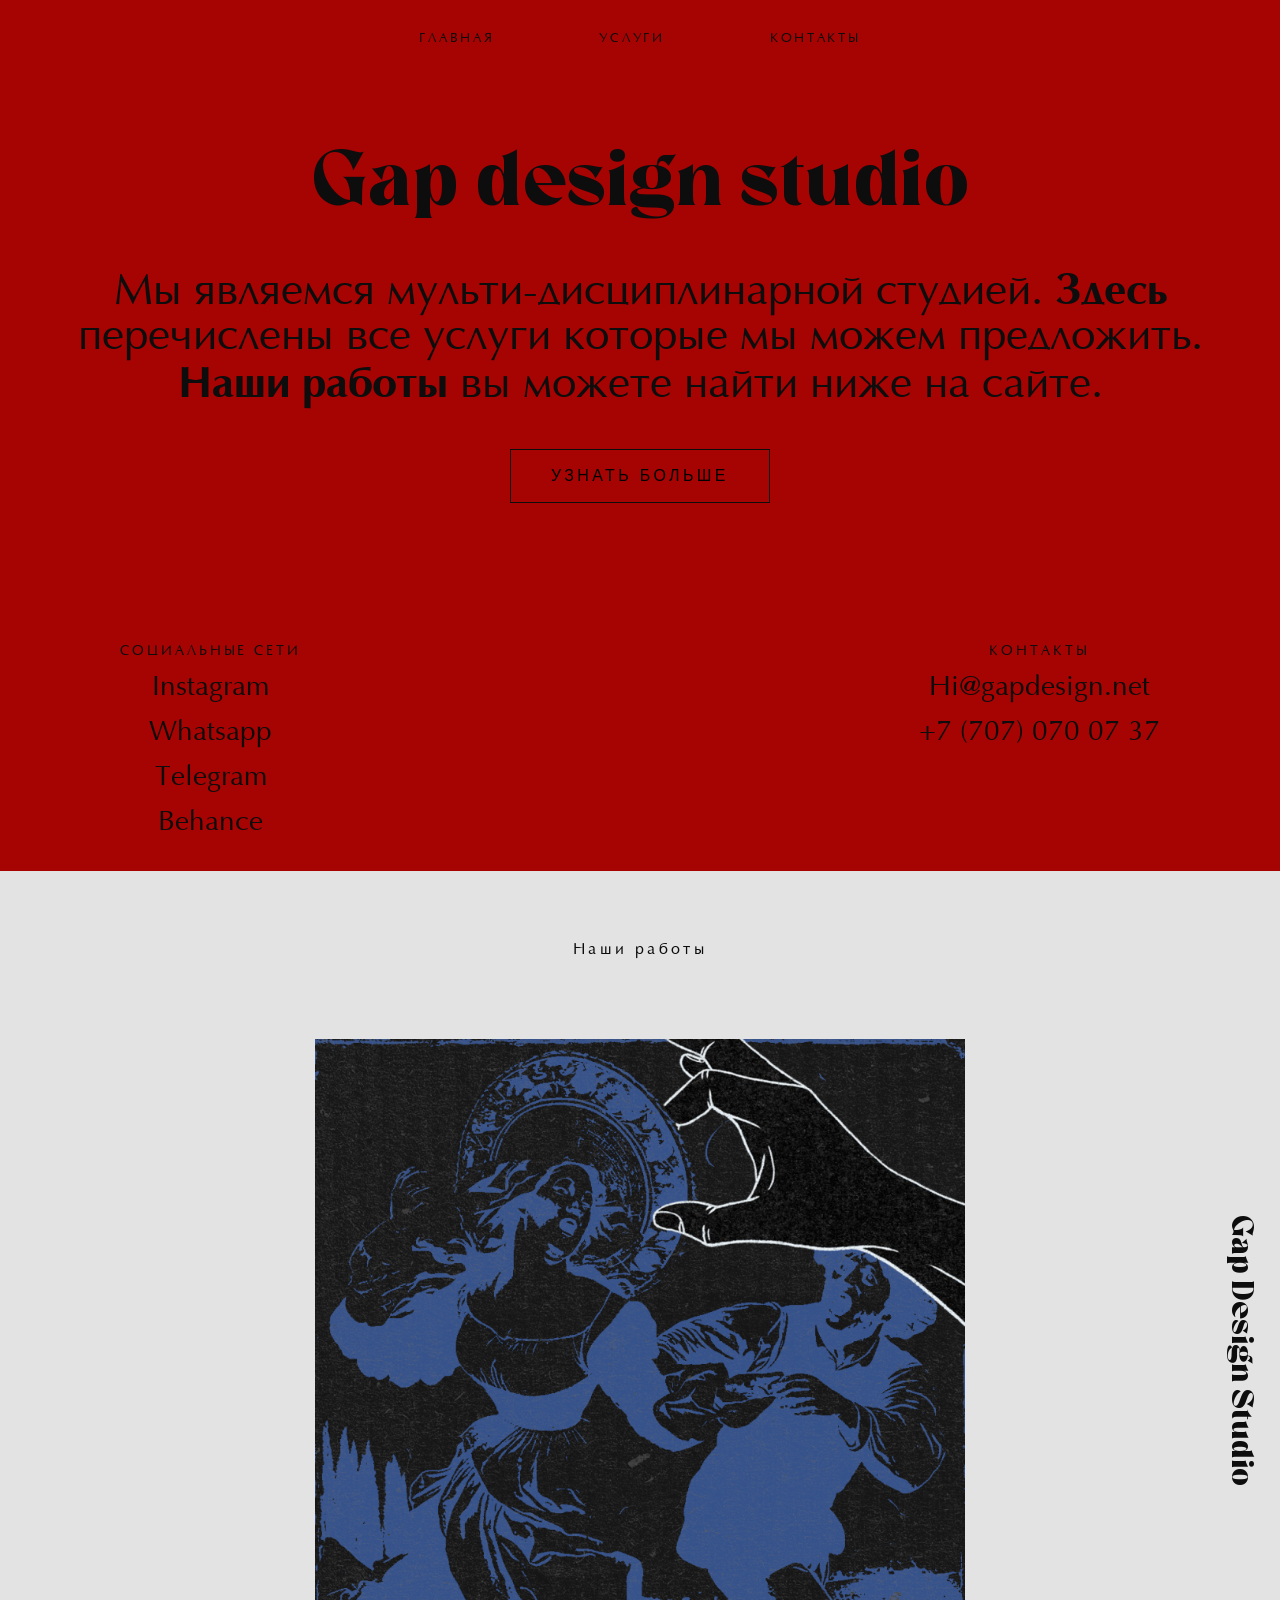
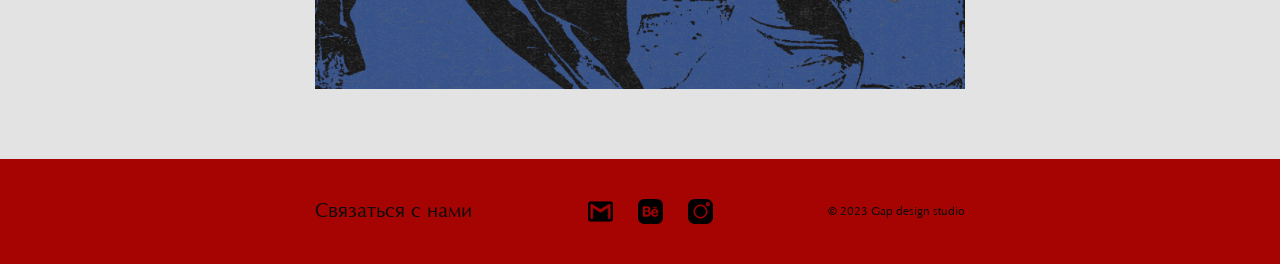
<file: index.html>
<!DOCTYPE html>
<html lang="en">
<head>
    <meta charset="UTF-8">
    <meta http-equiv="X-UA-Compatible" content="IE=edge">
    <meta name="viewport" content="width=device-width, initial-scale=1.0">
    <title>Gap design studio</title>
    <link rel="stylesheet" href="style.css">
</head>
<body>
    <header class="header main-bg">
        <div class="container">
            <div class="header-wrapper">
                <a href="index.html">ГЛАВНАЯ</a>
                <a href="case.html">УСЛУГИ</a>
                <a href="#contacts">КОНТАКТЫ</a>
            </div>
            <div class="opening">
                <div class="opening-wrapper">
                    <h1>Gap design studio</h1>
                    <p>
                        Мы являемся мульти-дисциплинарной студией. <span>Здесь </span> перечислены все услуги которые мы можем предложить. 
                        <span>Наши работы</span> вы можете найти ниже на сайте. 
                    </p>
                    <button class="btn" onclick="openUp()">УЗНАТЬ БОЛЬШЕ</button>
                    <div class="header-up">
                        <p>
                            <span>Gap design </span> - молодая студия широкого профиля основаная в 2023 году. Мы создаем айдентику, вебсайты, обложки, иллюстрации, дизайн упаковки, 3Д визуализацию.  Так же мы занимаемся редакцией, копирайтингом, видеомонтажом, инфографикой.
                        </p>
                        <p>
                            Мы беремся за самые необычные проекты и рады каждой возможности проявить себя в любой из наших многочисленных ниш.    
                        </p>
                        <img src="img/opening-up.png" alt="">
                    </div>
                    <div class="contacts" id="contacts">
                        <div class="contacts-item">
                            <p>СОЦИАЛЬНЫЕ СЕТИ</p>
                            <a href="">Instagram</a>
                            <a href="">Whatsapp</a>
                            <a href="">Telegram</a>
                            <a href="">Behance</a>
                        </div>
                        <div class="contacts-item">
                            <p>КОНТАКТЫ</p>
                            <a href="Hi@gapdesign.net">Hi@gapdesign.net</a>
                            <a href="+77070700737">+7 (707) 070 07 37</a>
                        </div>
                    </div>
                </div>
            </div>  
        </div>
    </header>
    <main class="main">
        <section class="works">
            <div class="container">
                <div class="works-wrapper">
                    <a class="works-title" href="case.html">Наши работы</a>
                    <a href="case.html" class="works-image">
                        <h1>
                            PUMPKIN COFFEE
                        </h1>
                    </a>
                    <p>Gap Design Studio</p>
                </div>
            </div>
        </section>
    </main>
    <footer class="footer">
        <div class="container">
            <div class="footer-wrapper">
                <a href="tel:+77070700737" class="footer-heading">Связаться с нами</a>
                <div class="footer-media">
                    <a href="mailto:"><img src="img/mail.svg" alt=""></a>   
                    <a href="#"><img src="img/be.svg" alt=""></a>   
                    <a href="#"><img src="img/insta.svg" alt=""></a>   
                </div>
                <p>© 2023  Gap design studio</p>
            </div>
        </div>
    </footer>
    <script src="https://code.jquery.com/jquery-3.6.4.min.js" integrity="sha256-oP6HI9z1XaZNBrJURtCoUT5SUnxFr8s3BzRl+cbzUq8=" crossorigin="anonymous"></script>
    <script src="main.js"></script>
</body>
</html>
</file>
<file: style.css>
@import url("styles/font.css");
@import url("styles/global.css");
@import url("styles/main.css");
@import url("styles/case.css");
</file>
